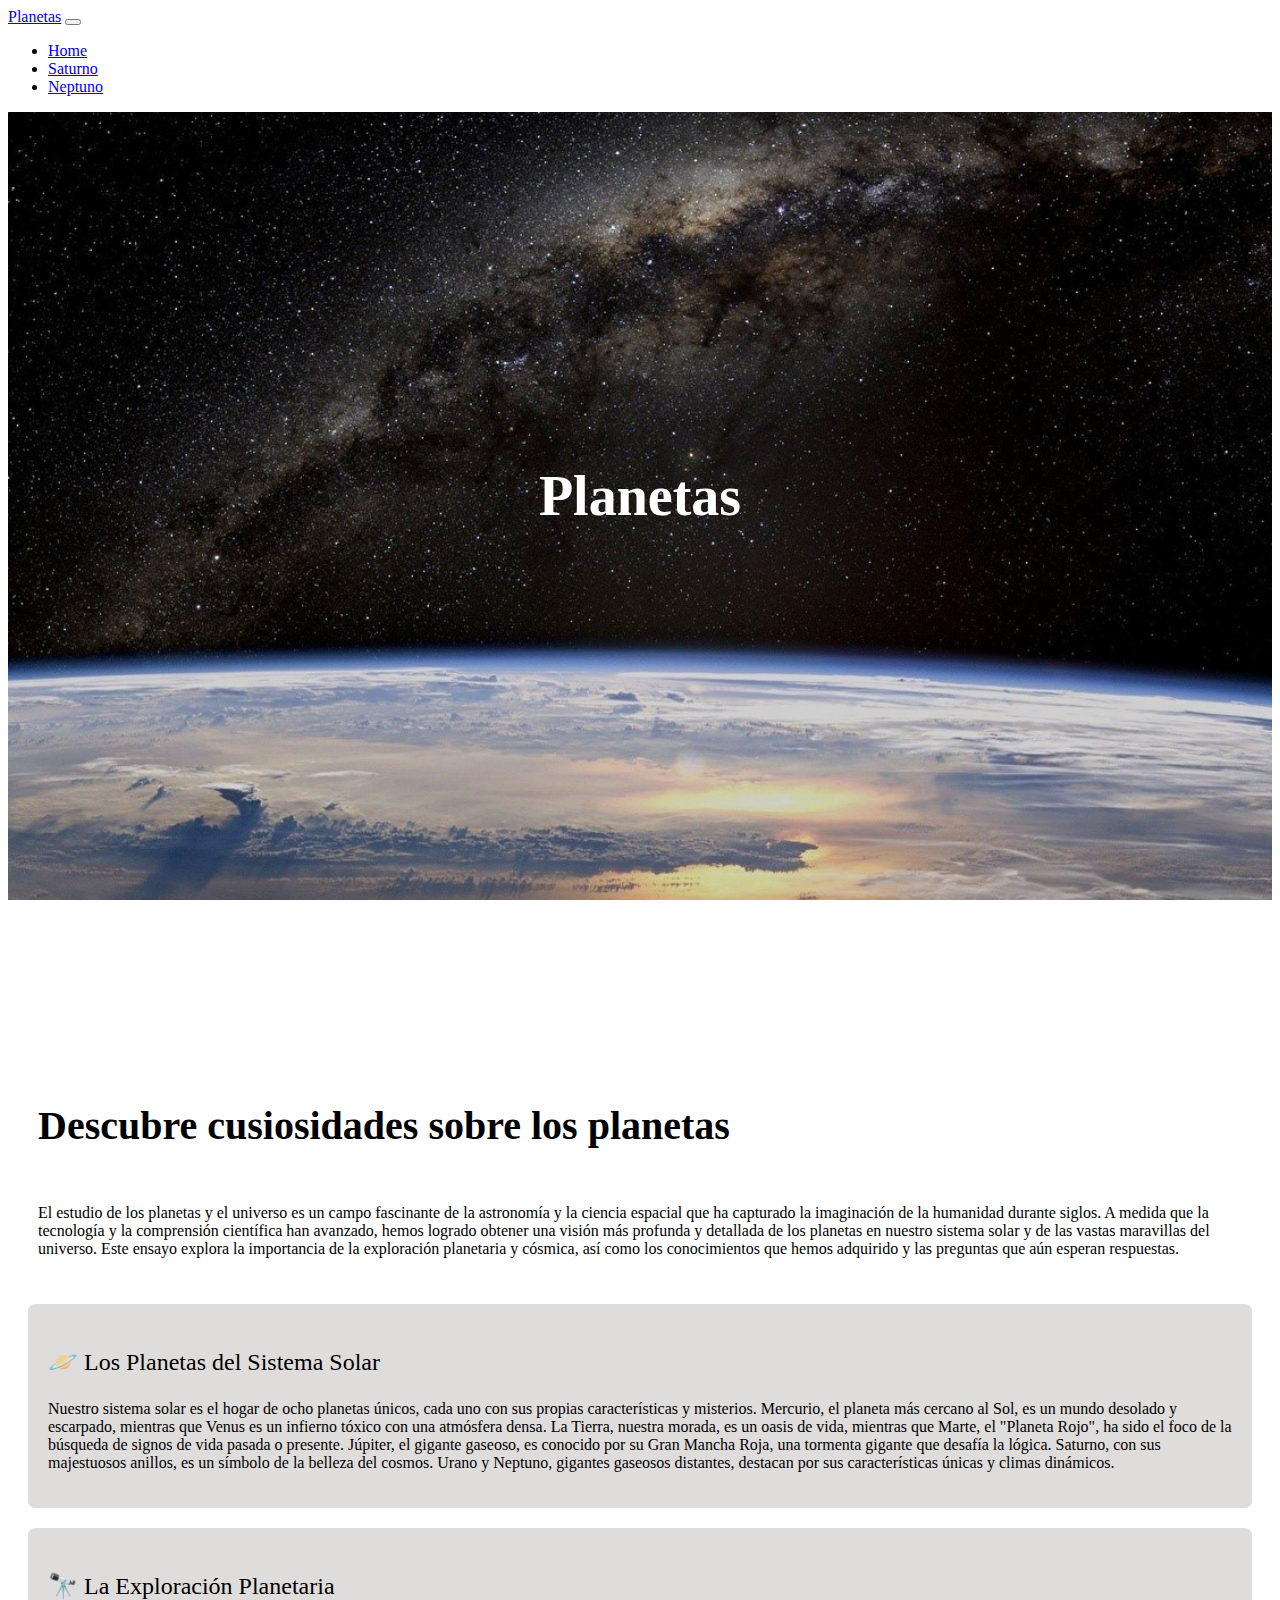
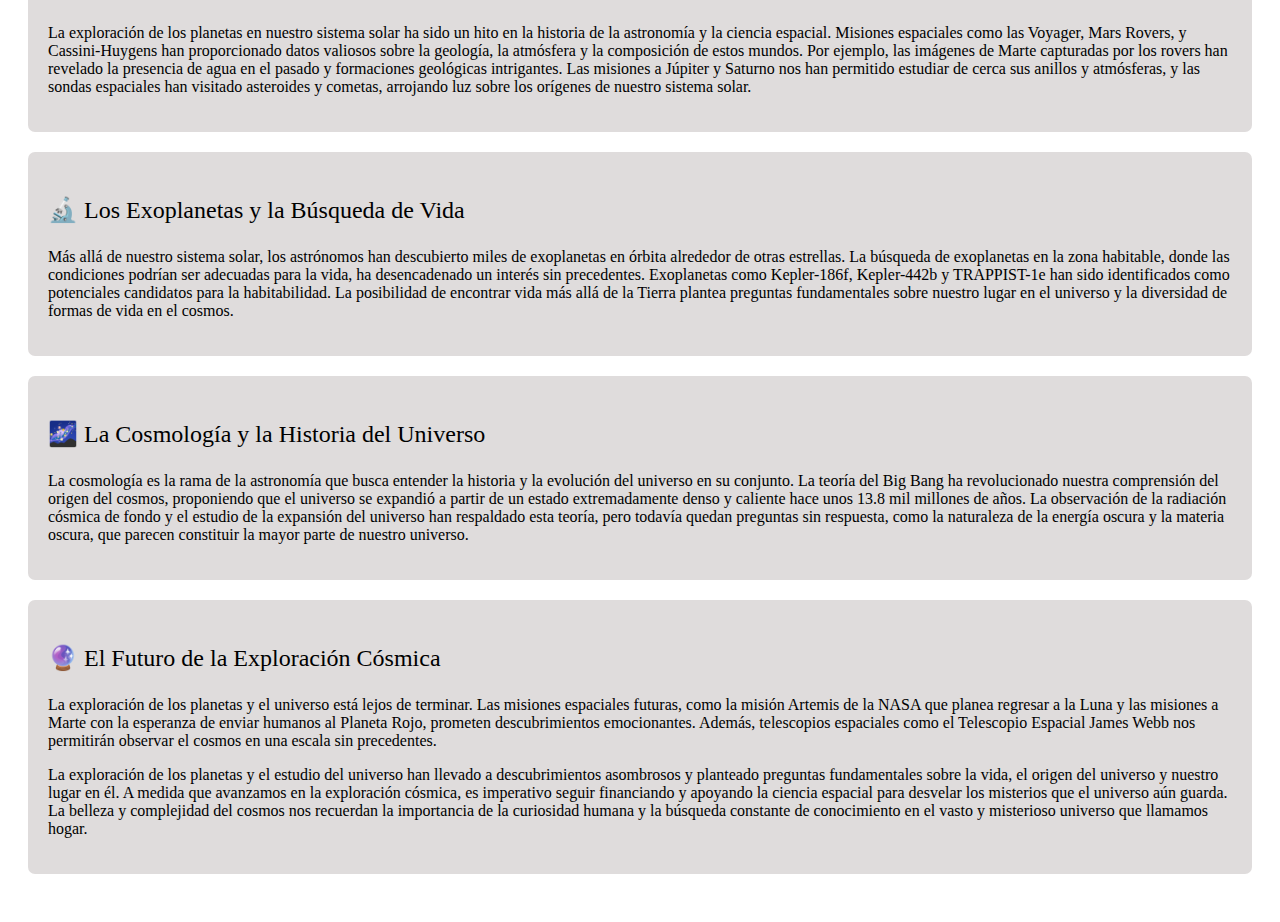
<file: index.html>
<html>
  <head>
    <link
      href="https://cdn.jsdelivr.net/npm/bootstrap@5.3.2/dist/css/bootstrap.min.css"
      rel="stylesheet"
      integrity="sha384-T3c6CoIi6uLrA9TneNEoa7RxnatzjcDSCmG1MXxSR1GAsXEV/Dwwykc2MPK8M2HN"
      crossorigin="anonymous"/>
      
    <link rel="stylesheet" href="style.css">
    <title>Planetas</title>
  </head>
  <body>
    <nav class="navbar navbar-expand-lg bg-body-tertiary fixed-top bg-dark" data-bs-theme="dark">
      <div class="container-fluid">
        <a class="navbar-brand" href="#">Planetas</a>
        <button
          class="navbar-toggler"
          type="button"
          data-bs-toggle="collapse"
          data-bs-target="#navbarNav"
          aria-controls="navbarNav"
          aria-expanded="false"
          aria-label="Toggle navigation"
        >
          <span class="navbar-toggler-icon"></span>
        </button>
        <div class="collapse navbar-collapse" id="navbarNav">
          <ul class="navbar-nav">
            <li class="nav-item">
              <a class="nav-link active" aria-current="page" href="#">Home</a>
            </li>
            <li class="nav-item">
              <a class="nav-link" href="saturno.html">Saturno</a>
            </li>
            <li class="nav-item">
              <a class="nav-link" href="neptuno.html">Neptuno</a>
            </li>
          </ul>
        </div>
      </div>
    </nav>

    <div id="planets-header">
      <h2 class="center">Planetas</h2>
    </div>

    <div class="planets-wrap">
      <div style="color: black">
        <div class="intro">
          <h3>Descubre cusiosidades sobre los planetas</h3>
          <p>
            El estudio de los planetas y el universo es un campo fascinante de la
            astronomía y la ciencia espacial que ha capturado la imaginación de la
            humanidad durante siglos. A medida que la tecnología y la comprensión
            científica han avanzado, hemos logrado obtener una visión más profunda
            y detallada de los planetas en nuestro sistema solar y de las vastas
            maravillas del universo. Este ensayo explora la importancia de la
            exploración planetaria y cósmica, así como los conocimientos que hemos
            adquirido y las preguntas que aún esperan respuestas.
          </p>
        </div>

        <div class="planets-fact">
          <p class="fact-header">🪐 Los Planetas del Sistema Solar</p>
          <p>
            Nuestro sistema solar es el hogar de ocho planetas únicos, cada uno
            con sus propias características y misterios. Mercurio, el planeta más
            cercano al Sol, es un mundo desolado y escarpado, mientras que Venus
            es un infierno tóxico con una atmósfera densa. La Tierra, nuestra
            morada, es un oasis de vida, mientras que Marte, el "Planeta Rojo", ha
            sido el foco de la búsqueda de signos de vida pasada o presente.
            Júpiter, el gigante gaseoso, es conocido por su Gran Mancha Roja, una
            tormenta gigante que desafía la lógica. Saturno, con sus majestuosos
            anillos, es un símbolo de la belleza del cosmos. Urano y Neptuno,
            gigantes gaseosos distantes, destacan por sus características únicas y
            climas dinámicos.
          </p>
        </div>

        <div class="planets-fact">
          <p class="fact-header">🔭 La Exploración Planetaria</p>
          <p>
            La exploración de los planetas en nuestro sistema solar ha sido un
            hito en la historia de la astronomía y la ciencia espacial. Misiones
            espaciales como las Voyager, Mars Rovers, y Cassini-Huygens han
            proporcionado datos valiosos sobre la geología, la atmósfera y la
            composición de estos mundos. Por ejemplo, las imágenes de Marte
            capturadas por los rovers han revelado la presencia de agua en el
            pasado y formaciones geológicas intrigantes. Las misiones a Júpiter y
            Saturno nos han permitido estudiar de cerca sus anillos y atmósferas,
            y las sondas espaciales han visitado asteroides y cometas, arrojando
            luz sobre los orígenes de nuestro sistema solar.
          </p>
        </div>

        <div class="planets-fact">
          <p class="fact-header">🔬 Los Exoplanetas y la Búsqueda de Vida</p>
          <p>
            Más allá de nuestro sistema solar, los astrónomos han descubierto
            miles de exoplanetas en órbita alrededor de otras estrellas. La
            búsqueda de exoplanetas en la zona habitable, donde las condiciones
            podrían ser adecuadas para la vida, ha desencadenado un interés sin
            precedentes. Exoplanetas como Kepler-186f, Kepler-442b y TRAPPIST-1e
            han sido identificados como potenciales candidatos para la
            habitabilidad. La posibilidad de encontrar vida más allá de la Tierra
            plantea preguntas fundamentales sobre nuestro lugar en el universo y
            la diversidad de formas de vida en el cosmos.
          </p>
        </div>

        <div class="planets-fact">
          <p class="fact-header">🌌 La Cosmología y la Historia del Universo</p>
          <p>
            La cosmología es la rama de la astronomía que busca entender la
            historia y la evolución del universo en su conjunto. La teoría del Big
            Bang ha revolucionado nuestra comprensión del origen del cosmos,
            proponiendo que el universo se expandió a partir de un estado
            extremadamente denso y caliente hace unos 13.8 mil millones de años.
            La observación de la radiación cósmica de fondo y el estudio de la
            expansión del universo han respaldado esta teoría, pero todavía quedan
            preguntas sin respuesta, como la naturaleza de la energía oscura y la
            materia oscura, que parecen constituir la mayor parte de nuestro
            universo.
          </p>
        </div>

        <div class="planets-fact">
          <p class="fact-header">🔮 El Futuro de la Exploración Cósmica</p>
          <p>
            La exploración de los planetas y el universo está lejos de terminar.
            Las misiones espaciales futuras, como la misión Artemis de la NASA que
            planea regresar a la Luna y las misiones a Marte con la esperanza de
            enviar humanos al Planeta Rojo, prometen descubrimientos emocionantes.
            Además, telescopios espaciales como el Telescopio Espacial James Webb
            nos permitirán observar el cosmos en una escala sin precedentes.
          </p>
          <p>
            La exploración de los planetas y el estudio del universo han llevado a
            descubrimientos asombrosos y planteado preguntas fundamentales sobre
            la vida, el origen del universo y nuestro lugar en él. A medida que
            avanzamos en la exploración cósmica, es imperativo seguir financiando
            y apoyando la ciencia espacial para desvelar los misterios que el
            universo aún guarda. La belleza y complejidad del cosmos nos recuerdan
            la importancia de la curiosidad humana y la búsqueda constante de
            conocimiento en el vasto y misterioso universo que llamamos hogar.
          </p>
        </div>
      </div>
    </div>

    <script
      src="https://cdn.jsdelivr.net/npm/bootstrap@5.3.2/dist/js/bootstrap.bundle.min.js"
      integrity="sha384-C6RzsynM9kWDrMNeT87bh95OGNyZPhcTNXj1NW7RuBCsyN/o0jlpcV8Qyq46cDfL"
      crossorigin="anonymous"
    ></script>
  </body>
</html>
</file>
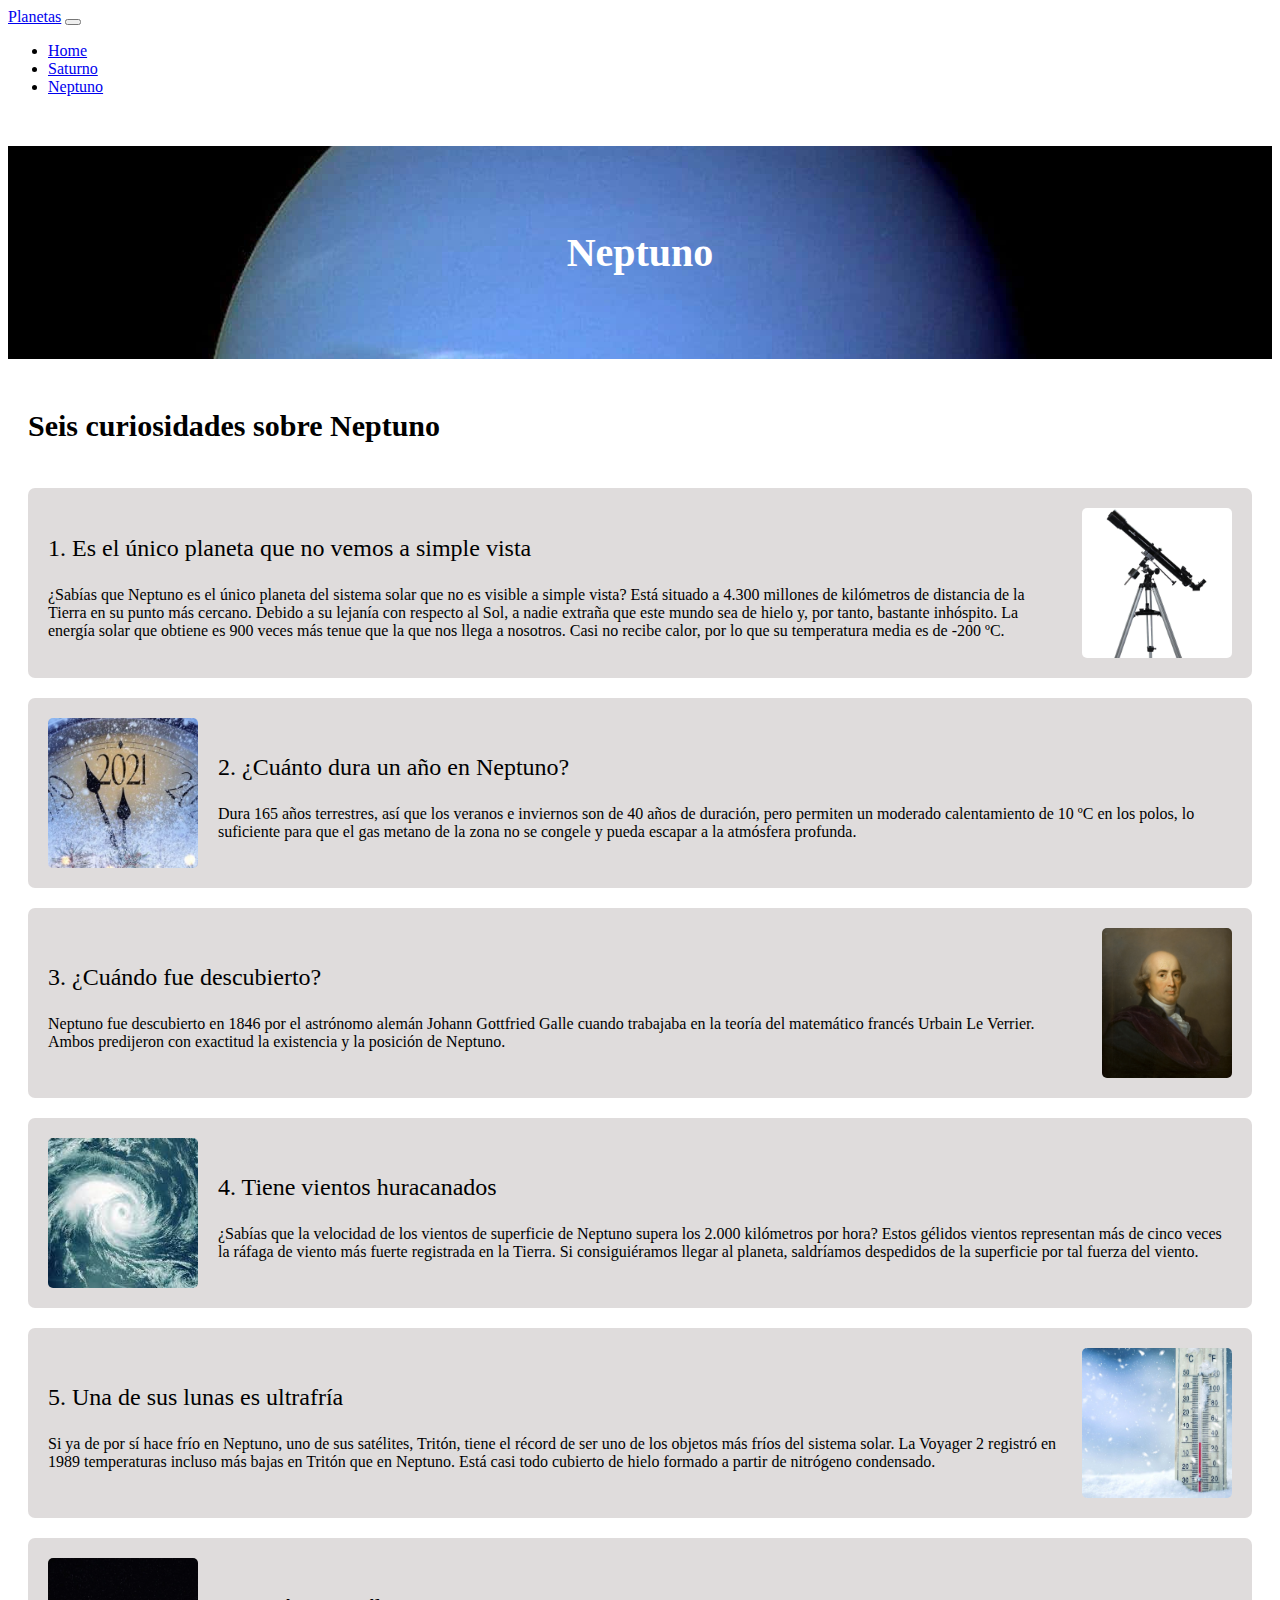
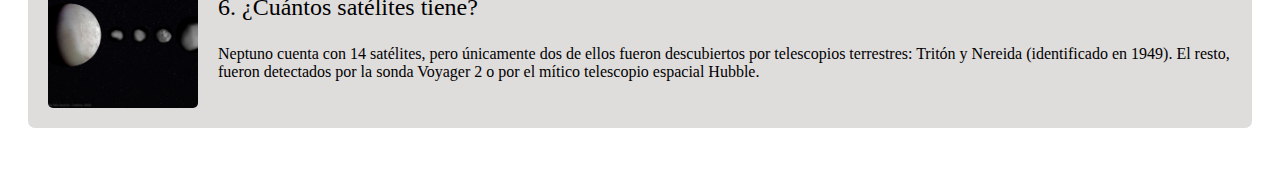
<file: neptuno.html>
<html>
  <head>
    <link
      href="https://cdn.jsdelivr.net/npm/bootstrap@5.3.2/dist/css/bootstrap.min.css"
      rel="stylesheet"
      integrity="sha384-T3c6CoIi6uLrA9TneNEoa7RxnatzjcDSCmG1MXxSR1GAsXEV/Dwwykc2MPK8M2HN"
      crossorigin="anonymous"
    />
    <link rel="stylesheet" href="style.css" />
    <title>Planetas</title>
  </head>
  <body>
    <nav
      class="navbar navbar-expand-lg bg-body-tertiary fixed-top bg-dark"
      data-bs-theme="dark"
    >
      <div class="container-fluid">
        <a class="navbar-brand" href="#">Planetas</a>
        <button
          class="navbar-toggler"
          type="button"
          data-bs-toggle="collapse"
          data-bs-target="#navbarNav"
          aria-controls="navbarNav"
          aria-expanded="false"
          aria-label="Toggle navigation"
        >
          <span class="navbar-toggler-icon"></span>
        </button>
        <div class="collapse navbar-collapse" id="navbarNav">
          <ul class="navbar-nav">
            <li class="nav-item">
              <a class="nav-link" aria-current="page" href="index.html"
                >Home</a
              >
            </li>
            <li class="nav-item">
              <a class="nav-link" href="saturno.html">Saturno</a>
            </li>
            <li class="nav-item">
              <a class="nav-link active" href="neptuno.html">Neptuno</a>
            </li>
          </ul>
        </div>
      </div>
    </nav>

    <div id="neptune-header">
      <h2>Neptuno</h2>
    </div>

    <div class="planets-wrap">
      <div class="intro-planet">
        <h3>Seis curiosidades sobre Neptuno</h3>
      </div>

      <div class="planet-fact">
        <div>
          <p class="fact-header">
            1. Es el único planeta que no vemos a simple vista
          </p>
          <p>
            ¿Sabías que Neptuno es el único planeta del sistema solar que no es
            visible a simple vista? Está situado a 4.300 millones de kilómetros
            de distancia de la Tierra en su punto más cercano. Debido a su
            lejanía con respecto al Sol, a nadie extraña que este mundo sea de
            hielo y, por tanto, bastante inhóspito. La energía solar que obtiene
            es 900 veces más tenue que la que nos llega a nosotros. Casi no
            recibe calor, por lo que su temperatura media es de -200 ºC.
          </p>
        </div>
        <img src="telescopio.jpg" />
      </div>

      <div class="planet-fact">
        <img src="año.jpg" />
        <div>
          <p class="fact-header">2. ¿Cuánto dura un año en Neptuno?</p>
          <p>
            Dura 165 años terrestres, así que los veranos e inviernos son de 40
            años de duración, pero permiten un moderado calentamiento de 10 ºC
            en los polos, lo suficiente para que el gas metano de la zona no se
            congele y pueda escapar a la atmósfera profunda.
          </p>
        </div>
      </div>

      <div class="planet-fact">
        <div>
          <p class="fact-header">3. ¿Cuándo fue descubierto?</p>
          <p>
            Neptuno fue descubierto en 1846 por el astrónomo alemán Johann Gottfried
            Galle cuando trabajaba en la teoría del matemático francés Urbain Le
            Verrier. Ambos predijeron con exactitud la existencia y la posición de
            Neptuno.
          </p>
        </div>
        <img src="johann.jpg" />
      </div>

      <div class="planet-fact">
        <img src="huracan.jpeg" />
        <div>
          <p class="fact-header">
            4. Tiene vientos huracanados
          </p>
          <p>
            ¿Sabías que la velocidad de los vientos de superficie de Neptuno supera
            los 2.000 kilómetros por hora? Estos gélidos vientos representan más de
            cinco veces la ráfaga de viento más fuerte registrada en la Tierra. Si
            consiguiéramos llegar al planeta, saldríamos despedidos de la superficie
            por tal fuerza del viento.
          </p>
        </div>
      </div>

      <div class="planet-fact">
        <div>
          <p class="fact-header">
            5. Una de sus lunas es ultrafría
          </p>
          <p>
            Si ya de por sí hace frío en Neptuno, uno de sus satélites, Tritón,
            tiene el récord de ser uno de los objetos más fríos del sistema solar.
            La Voyager 2 registró en 1989 temperaturas incluso más bajas en Tritón
            que en Neptuno. Está casi todo cubierto de hielo formado a partir de
            nitrógeno condensado.
          </p>
        </div>
        <img src="frio.webp" />
      </div>

      <div class="planet-fact">
        <img src="satelites-de-neptuno.jpg" />
        <div>
          <p class="fact-header">
            6. ¿Cuántos satélites tiene?
          </p>
          <p>
            Neptuno cuenta con 14 satélites, pero únicamente dos de ellos fueron
            descubiertos por telescopios terrestres: Tritón y Nereida (identificado
            en 1949). El resto, fueron detectados por la sonda Voyager 2 o por el
            mítico telescopio espacial Hubble.
          </p>
        </div>
      </div>
    </div>
  </body>
</html>
</file>
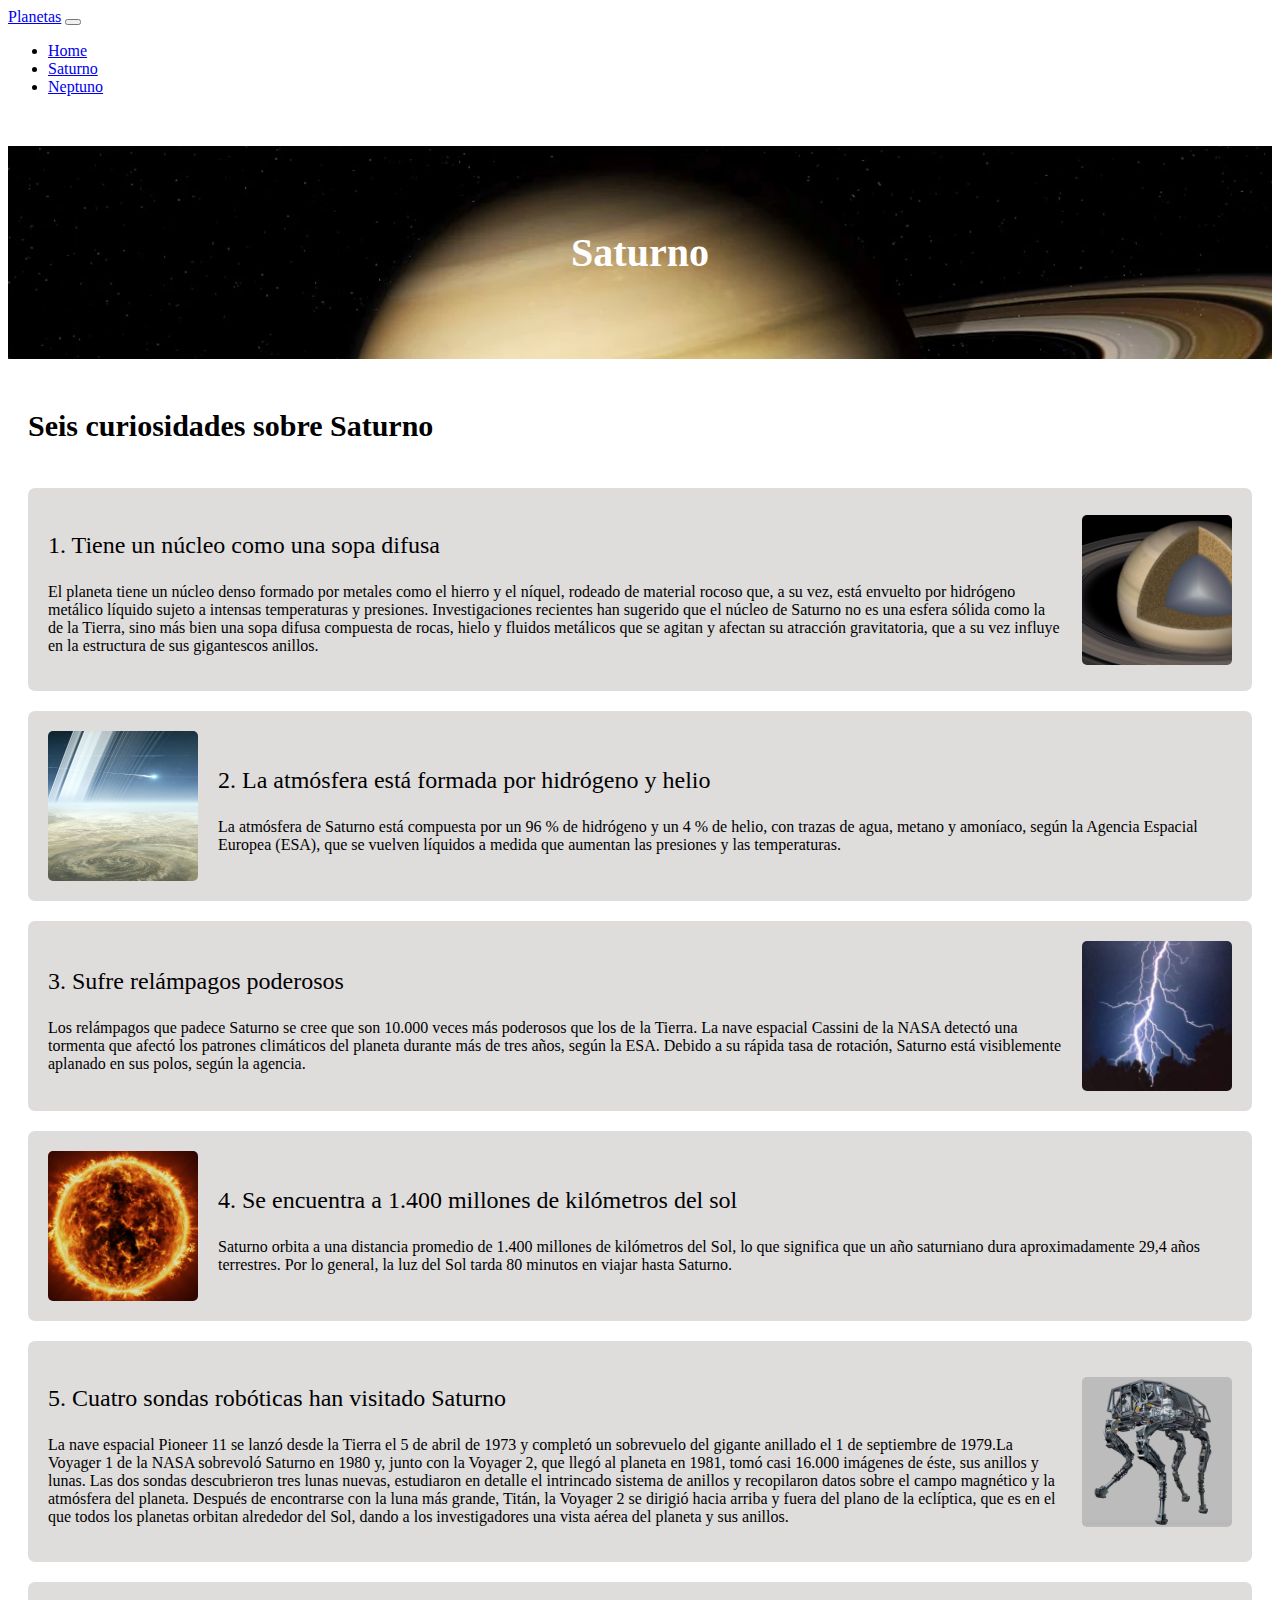
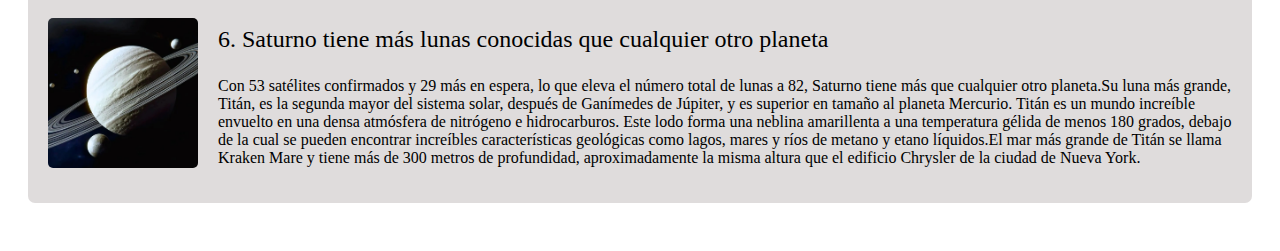
<file: saturno.html>
<html>
<head>
  <link
    href="https://cdn.jsdelivr.net/npm/bootstrap@5.3.2/dist/css/bootstrap.min.css"
    rel="stylesheet"
    integrity="sha384-T3c6CoIi6uLrA9TneNEoa7RxnatzjcDSCmG1MXxSR1GAsXEV/Dwwykc2MPK8M2HN"
    crossorigin="anonymous"/>
  <link rel="stylesheet" href="style.css">
  <title>Planetas</title>
</head>
<body>
  <nav class="navbar navbar-expand-lg bg-body-tertiary fixed-top bg-dark" data-bs-theme="dark">
    <div class="container-fluid">
      <a class="navbar-brand" href="#">Planetas</a>
      <button
        class="navbar-toggler"
        type="button"
        data-bs-toggle="collapse"
        data-bs-target="#navbarNav"
        aria-controls="navbarNav"
        aria-expanded="false"
        aria-label="Toggle navigation"
      >
        <span class="navbar-toggler-icon"></span>
      </button>
      <div class="collapse navbar-collapse" id="navbarNav">
        <ul class="navbar-nav">
          <li class="nav-item">
            <a class="nav-link" aria-current="page" href="index.html">Home</a>
          </li>
          <li class="nav-item">
            <a class="nav-link active" href="saturno.html">Saturno</a>
          </li>
          <li class="nav-item">
            <a class="nav-link" href="neptuno.html">Neptuno</a>
          </li>
        </ul>
      </div>
    </div>
  </nav>

  <div id="saturn-header">
    <h2>Saturno</h2>
  </div>

  <div class="planets-wrap">
    <div class="intro-planet">
      <h3>Seis curiosidades sobre Saturno</h3>
    </div>

    <div class="planet-fact">
      <div>
        <p class="fact-header">1. Tiene un núcleo como una sopa difusa</p>
        <p>
          El planeta tiene un núcleo denso formado por metales como el hierro y
          el níquel, rodeado de material rocoso que, a su vez, está envuelto por
          hidrógeno metálico líquido sujeto a intensas temperaturas y presiones.
          Investigaciones recientes han sugerido que el núcleo de Saturno no es
          una esfera sólida como la de la Tierra, sino más bien una sopa difusa
          compuesta de rocas, hielo y fluidos metálicos que se agitan y afectan
          su atracción gravitatoria, que a su vez influye en la estructura de
          sus gigantescos anillos.
        </p>
      </div>
      <img src="nucleoSaturno.jpeg"/>
    </div>

    <div class="planet-fact">
      <img src="atmosferaSaturno.jpg"/>
      <div>
        <p class="fact-header">2. La atmósfera está formada por hidrógeno y helio</p>
        <p>
          La atmósfera de Saturno está compuesta por un 96 % de hidrógeno y un 4
          % de helio, con trazas de agua, metano y amoníaco, según la Agencia
          Espacial Europea (ESA), que se vuelven líquidos a medida que aumentan
          las presiones y las temperaturas.
        </p>
      </div>
    </div>

    <div class="planet-fact">
      <div>
        <p class="fact-header">3. Sufre relámpagos poderosos</p>
        <p>
          Los relámpagos que padece Saturno se cree que son 10.000 veces más
          poderosos que los de la Tierra. La nave espacial Cassini de la NASA
          detectó una tormenta que afectó los patrones climáticos del planeta
          durante más de tres años, según la ESA. Debido a su rápida tasa de
          rotación, Saturno está visiblemente aplanado en sus polos, según la
          agencia.
        </p>
      </div>
      <img src="relampago.jpg"/>
    </div>

    <div class="planet-fact">
      <img src="sol.jpg"/>
      <div>
        <p class="fact-header">4. Se encuentra a 1.400 millones de kilómetros del sol</p>
        <p>
          Saturno orbita a una distancia promedio de 1.400 millones de
          kilómetros del Sol, lo que significa que un año saturniano dura
          aproximadamente 29,4 años terrestres. Por lo general, la luz del Sol
          tarda 80 minutos en viajar hasta Saturno.
        </p>
      </div>
    </div>

    <div class="planet-fact">
      <div>
        <p class="fact-header">5. Cuatro sondas robóticas han visitado Saturno</p>
        <p>
          La nave espacial Pioneer 11 se lanzó desde la Tierra el 5 de abril de
          1973 y completó un sobrevuelo del gigante anillado el 1 de septiembre
          de 1979.La Voyager 1 de la NASA sobrevoló Saturno en 1980 y, junto con
          la Voyager 2, que llegó al planeta en 1981, tomó casi 16.000 imágenes
          de éste, sus anillos y lunas. Las dos sondas descubrieron tres lunas
          nuevas, estudiaron en detalle el intrincado sistema de anillos y
          recopilaron datos sobre el campo magnético y la atmósfera del planeta.
          Después de encontrarse con la luna más grande, Titán, la Voyager 2 se
          dirigió hacia arriba y fuera del plano de la eclíptica, que es en el
          que todos los planetas orbitan alrededor del Sol, dando a los
          investigadores una vista aérea del planeta y sus anillos.
        </p>
      </div>
      <img src="robot.jpg"/>
    </div>

    <div class="planet-fact">
      <img src="lunasSaturno.jpg"/>
      <div>
        <p class="fact-header">6. Saturno tiene más lunas conocidas que cualquier otro planeta</p>
        <p>
          Con 53 satélites confirmados y 29 más en espera, lo que eleva el
          número total de lunas a 82, Saturno tiene más que cualquier otro
          planeta.Su luna más grande, Titán, es la segunda mayor del sistema
          solar, después de Ganímedes de Júpiter, y es superior en tamaño al
          planeta Mercurio. Titán es un mundo increíble envuelto en una densa
          atmósfera de nitrógeno e hidrocarburos. Este lodo forma una neblina
          amarillenta a una temperatura gélida de menos 180 grados, debajo de la
          cual se pueden encontrar increíbles características geológicas como
          lagos, mares y ríos de metano y etano líquidos.El mar más grande de
          Titán se llama Kraken Mare y tiene más de 300 metros de profundidad,
          aproximadamente la misma altura que el edificio Chrysler de la ciudad
          de Nueva York.
        </p>
      </div>
    </div>
  </div>
</body>
</html>
</file>
<file: style.css>
#planets-header {
  background: url(imagen\ fondo.jpg) no-repeat center fixed;
  background-size: cover;
  height: 100vh;
  color: #ffffff;
  text-shadow: 10px;
}

#planets-header > h2 {
  font-size: 56px;
}

#saturn-header {
  background: url(saturnoHeader2.webp) no-repeat center fixed;
  background-size: cover;
  margin: 50px 0 0 0;
  padding: 50px;
  color: #ffffff;
  text-align: center;
}

#saturn-header > h2 {
  font-size: 40px;
}

#neptune-header {
  background: url(neptuno\ fondo.jpg) no-repeat center fixed;
  background-size: cover;
  margin: 50px 0 0 0;
  padding: 50px;
  color: #ffffff;
  text-align: center;
}

#neptune-header > h2 {
  font-size: 40px;
}

.center {
  position: absolute;
  top: 50%;
  left: 50%;
  transform: translate(-50%, -50%);
  padding: 10px;
}

.intro {
  padding: 30px 10px;
}

.intro > h3 {
  font-size: 40px;
  padding-bottom: 15px;
}

.intro-planet > h3 {
  font-size: 30px;
  padding-bottom: 15px;
}

.planets-wrap {
  padding: 20px;
  align-items: center;
}

.planet-fact, .planets-fact {
  background-color: #dfdcdc;
  padding: 20px;
  margin-bottom: 20px;
  border-radius: 7px;
}

.fact-header {
  font-size: 24px;
}

.planet-fact {
  display: flex;
  gap: 20px;
  align-items: center;
}

.planet-fact > img {
  height: 150px;
  width: 150px;
  border-radius: 5px;
  object-fit: cover;
}
</file>
